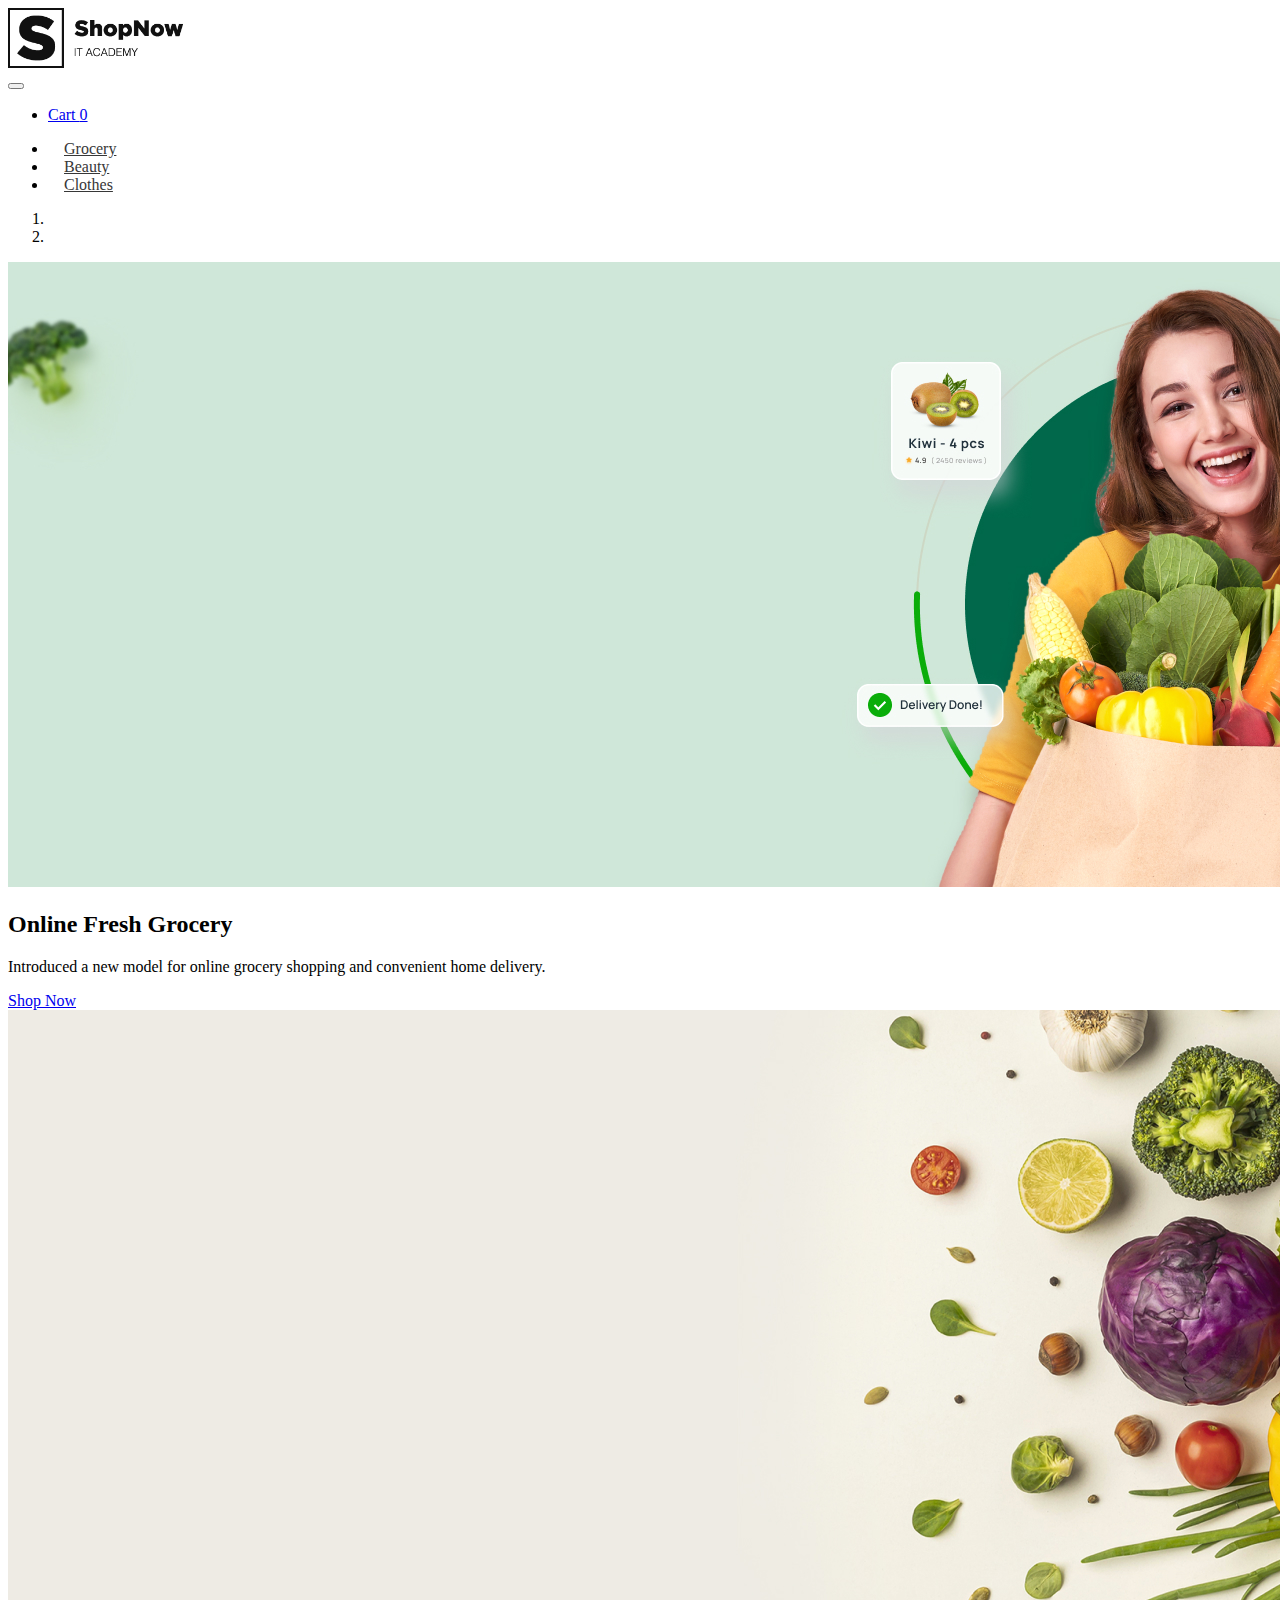
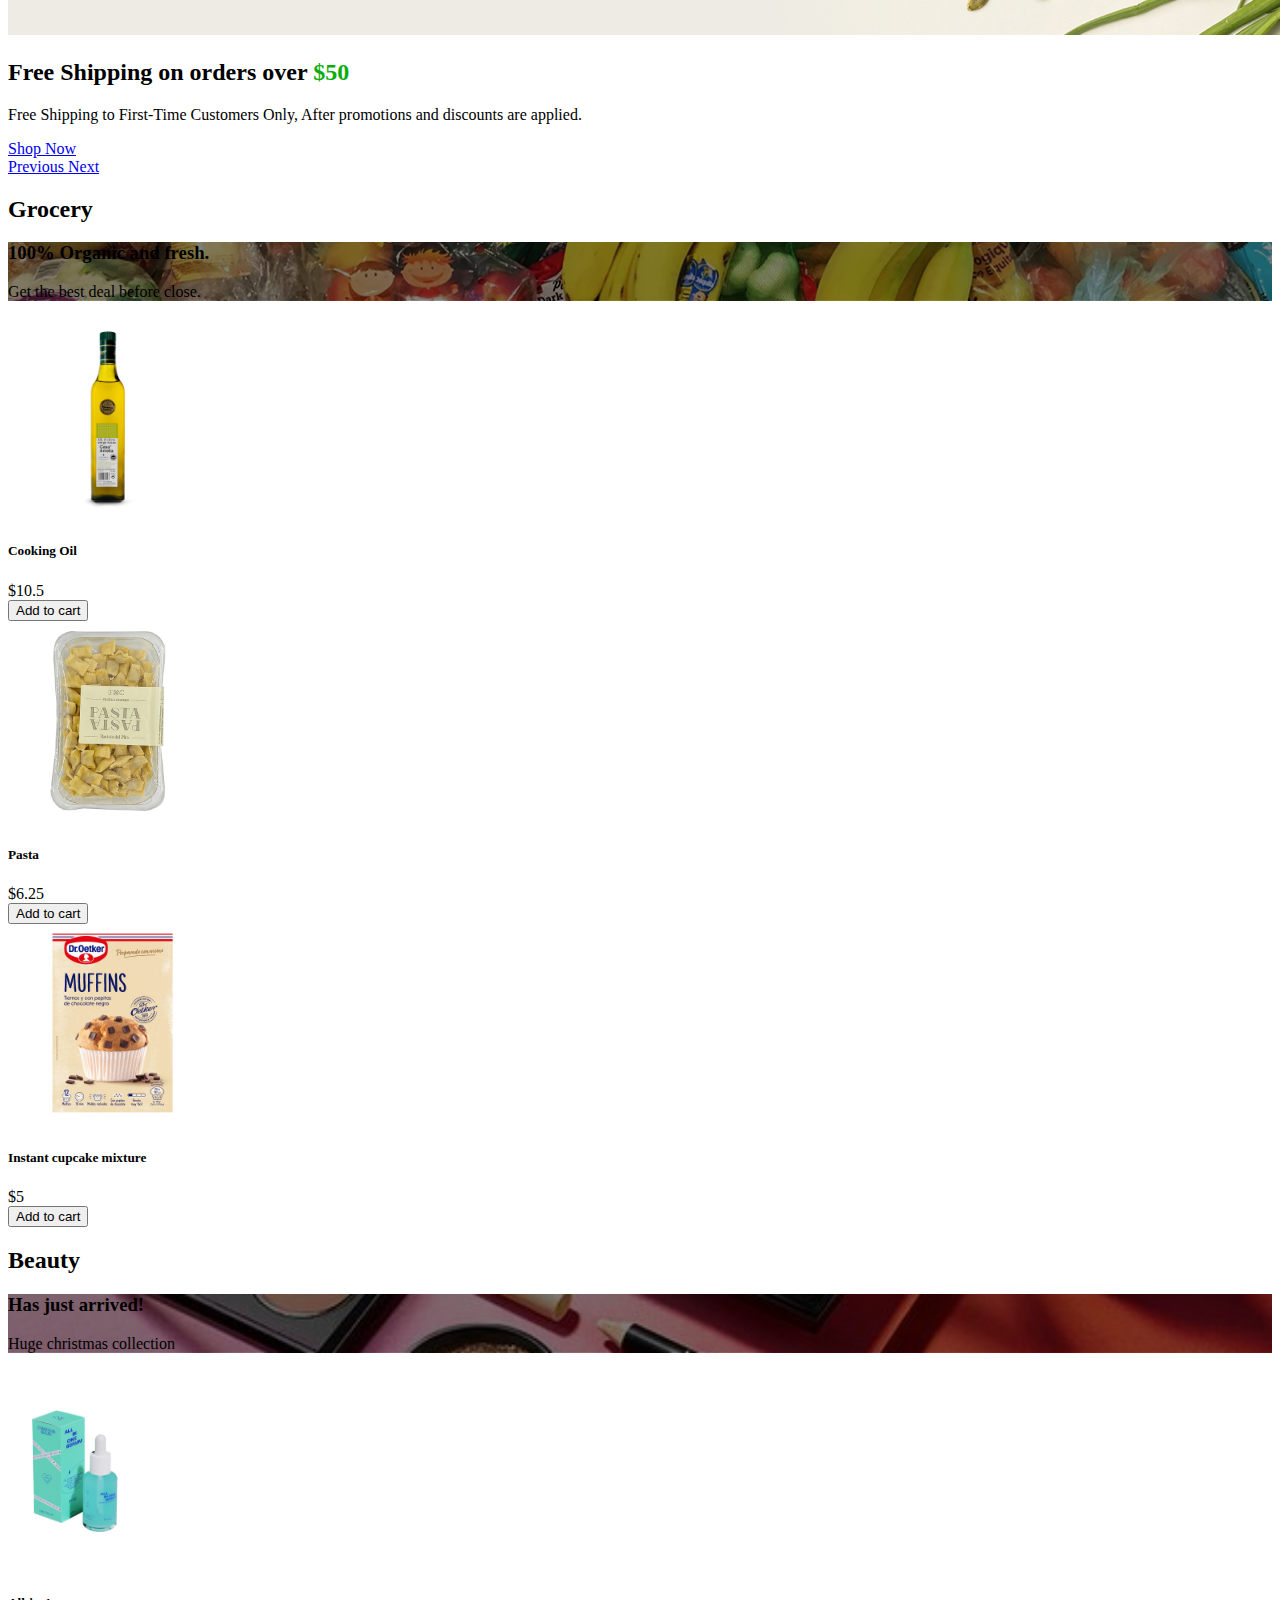
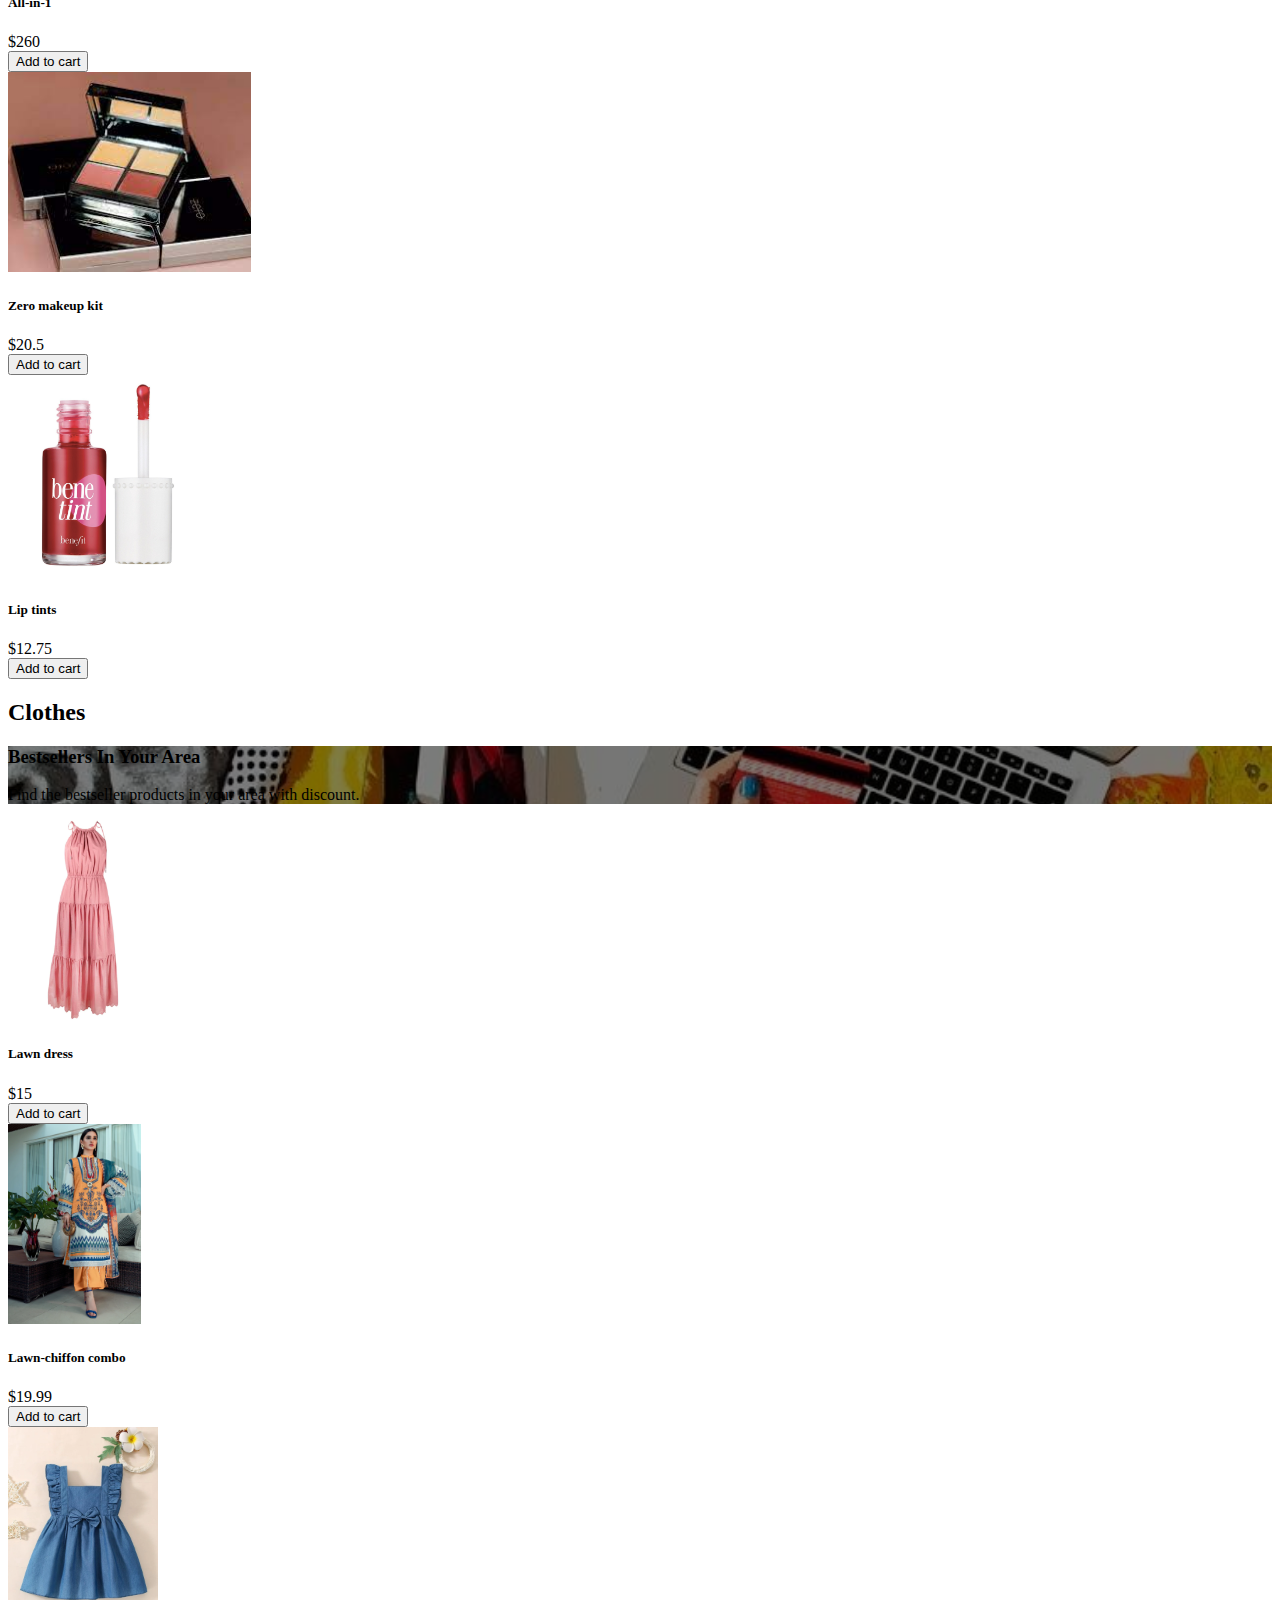
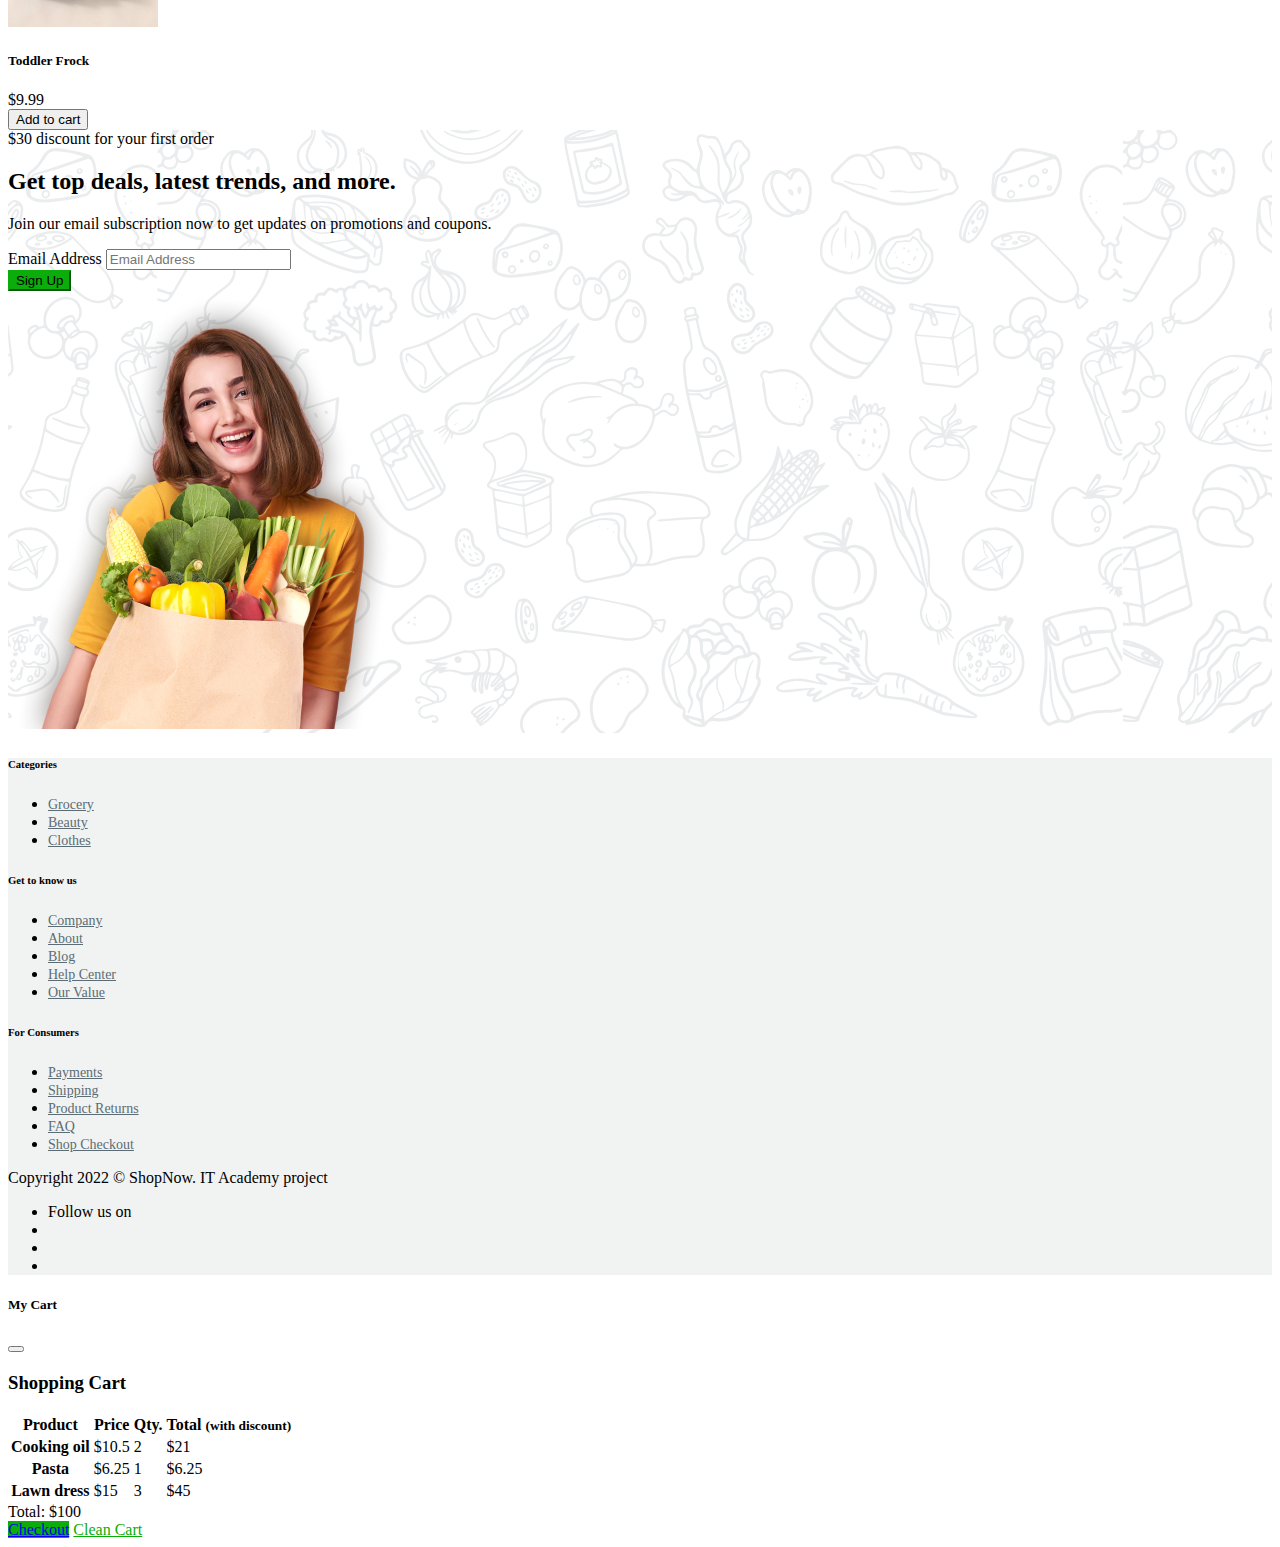
<file: index.html>
<!DOCTYPE html>
<html lang="en">
    <head>
        <meta charset="utf-8" />
        <meta name="viewport" content="width=device-width, initial-scale=1, shrink-to-fit=no" />
        <meta name="description" content="" />
        <meta name="author" content="" />
        <title>ShopNow</title>
        <!-- Favicon-->
        <link rel="icon" type="image/x-icon" href="images/favicon.ico" />
		<link href="https://cdn.jsdelivr.net/npm/bootstrap@5.1.3/dist/css/bootstrap.min.css" rel="stylesheet" integrity="sha384-1BmE4kWBq78iYhFldvKuhfTAU6auU8tT94WrHftjDbrCEXSU1oBoqyl2QvZ6jIW3" crossorigin="anonymous">

		<!-- Bootstrap icons-->
		<link rel="stylesheet" href="https://use.fontawesome.com/releases/v5.8.1/css/all.css"
    integrity="sha384-50oBUHEmvpQ+1lW4y57PTFmhCaXp0ML5d60M1M7uH2+nqUivzIebhndOJK28anvf" crossorigin="anonymous">
        <!-- Core theme CSS (includes Bootstrap)-->
		<link href="./css/variables.css" rel="stylesheet">
		<link href="./css/custom.css" rel="stylesheet">
    </head>
    <body data-bs-spy="scroll" data-bs-target="#navbar-example2" data-bs-offset="50">
        <!-- Navigation-->
		<nav class="navbar sticky-top py-3 py-lg-0 navbar-light bg-white navbar-expand-lg shadow" id="navbar-example2">
			 <div class="container d-flex">
				 <a class="navbar-brand" href="./index.html">
					<img src="./images/logo-shopnow.png" alt="ShopNow"/>
				 </a>
				 <div class="d-flex flex-row order-lg-last align-items-center">
					 <button type="button" class="navbar-toggler order-last collapsed" data-bs-toggle="collapse" data-bs-target="#navbar" aria-expanded="false" aria-controls="navbar">
						 <span class="navbar-toggler-icon"></span>
					 </button>
					 <ul class="navbar-nav me-3 me-lg-0 d-flex flex-row align-items-center">
						 <li class="dropdown search-dropdown nav-item py-lg-3">						 
							 <a href="javascript:void(0)" class="btn btn-outline-dark flex-center" type="button" data-bs-toggle="modal" data-bs-target="#cartModal" onclick="open_modal()" data-bs-auto-close="outside">
								<i class="fas fa-shopping-cart me-1"></i> Cart <span class="badge bg-dark text-white ms-1 rounded-pill" id="count_product">0</span>
							 </a>
						 </li>
					 </ul>
				 </div>

				 <div id="navbar" class="navbar-collapse collapse">

					 <ul class="navbar-nav me-auto mb-4 mb-lg-0 ms-lg-5">
						 <li class="nav-item">
						  <a class="nav-link" href="#grocery">Grocery</a>
						</li>
						<li class="nav-item">
						  <a class="nav-link" href="#beauty">Beauty</a>
						</li>
						<li class="nav-item">
						  <a class="nav-link" href="#clothes">Clothes</a>
						</li>

					 </ul>
				 </div>
			 </div>
		 </nav>

        <!-- Header-->
        <header class="bg-light">
            <div class="container-full">
                <div id="headerSlide" class="carousel carousel-dark slide" data-bs-ride="carousel">
					<ol class="carousel-indicators">
					  <li data-bs-target="#headerSlide" data-bs-slide-to="0" class="active"></li>
					  <li data-bs-target="#headerSlide" data-bs-slide-to="1"></li>
					</ol>
					<div class="carousel-inner">
					  <div class="carousel-item active">
						<img class="d-block w-100" src="./images/slides/slide-1.jpg" alt="First slide">
						<div class="carousel-caption">
							<div class="row">
								<div class="col-10 col-md-6 text-start">
									<h2>Online Fresh Grocery </h2>
									<p class="lead">Introduced a new model for online grocery shopping and convenient home delivery.</p>
									<a href="#grocery" class="btn btn-dark mt-3" tabindex="-1">Shop Now</a>
								</div>
							</div>
						</div>
					  </div>
					  <div class="carousel-item">
						<img class="d-block w-100" src="./images/slides/slide-2.jpg" alt="Second slide">
						<div class="carousel-caption">
							<div class="row">
								<div class="col-10 col-md-6 text-start">
									<h2>Free Shipping on orders over <span class="text-primary">$50</span></h2>
									<p class="lead">Free Shipping to First-Time Customers Only, After promotions and discounts are applied. </p>
									<a href="#grocery" class="btn btn-dark mt-3" tabindex="-1">Shop Now</a>
								</div>
							</div>
						</div>
					  </div>
					</div>
					<a class="carousel-control-prev" href="#headerSlide" role="button" data-bs-slide="prev">
					  <span class="carousel-control-prev-icon" aria-hidden="true"></span>
					  <span class="sr-only">Previous</span>
					</a>
					<a class="carousel-control-next" href="#headerSlide" role="button" data-bs-slide="next">
					  <span class="carousel-control-next-icon" aria-hidden="true"></span>
					  <span class="sr-only">Next</span>
					</a>
				</div>
            </div>
        </header>
		<!-- Section-->
		<section class="pt-5" id="grocery">
			
			<div class="container px-4 px-lg-5 mt-2 pb-4">
				<div class="row mb-4">
					<div class="col">
						<h2 class="">Grocery</h2>
					</div>
				</div>
				<div class="row gx-2 gx-lg-4 row-cols-2 row-cols-md-3 row-cols-xl-4 justify-content-center">
					<div class="col mb-2 mb-md-5">
						<div class="card h-100 pt-8 px-6 px-xl-8 rounded-3 grocery-cat">
							<div class="card-body p-4">
								<h3 class="fw-bold text-white">100% Organic and fresh.</h3>
								<p class="text-white">Get the best deal before close.</p>
							</div>
							
						</div>
					</div>
					<div class="col mb-2 mb-md-5">
						<div class="card card-product h-100 rounded-3">
							<img class="card-img-top" src="./images/products/oil.jpg" alt="..." />
							<div class="card-body p-4">
								<div class="text-center">
									<h5>Cooking Oil</h5>
									$10.5
								</div>
							</div>
							<div class="card-footer p-4 pt-0 border-top-0 bg-transparent">
								<div class="text-center"><button type="button" onclick="addToCart(1)" class="btn btn-outline-dark">Add to cart</button></div>
							</div>
						</div>
					</div>
					<div class="col mb-2 mb-md-5">
						<div class="card card-product h-100 rounded-3">
							<img class="card-img-top" src="./images/products/pasta.jpg.webp" alt="..." />
							<div class="card-body p-4">
								<div class="text-center">
									<h5>Pasta</h5>
									$6.25
								</div>
							</div>
							<div class="card-footer p-4 pt-0 border-top-0 bg-transparent">
								<div class="text-center"><button type="button" onclick="addToCart(2)" class="btn btn-outline-dark">Add to cart</button></div>
							</div>
						</div>
					</div>
					<div class="col mb-2 mb-md-5">
						<div class="card card-product h-100 rounded-3">
							<img class="card-img-top" src="./images/products/cupcake.jpg" alt="..." />
							<div class="card-body p-4">
								<div class="text-center">
									<h5>Instant cupcake mixture</h5>
									$5
								</div>
							</div>
							<div class="card-footer p-4 pt-0 border-top-0 bg-transparent">
								<div class="text-center"><button type="button" onclick="addToCart(3)" class="btn btn-outline-dark">Add to cart</button></div>
							</div>
						</div>
					</div>
	   
				</div>
			</div>
		</section>
		<section class="pt-5 bg-light" id="beauty">
			<div class="container px-4 px-lg-5 mt-2 pb-4">
				<div class="row mb-4">
					<div class="col">
						<h2 class="">Beauty</h2>
					</div>
				</div>
				<div class="row gx-2 gx-lg-4 row-cols-2 row-cols-md-3 row-cols-xl-4 justify-content-center">
					<div class="col mb-2 mb-md-5">
						<div class="card h-100 pt-8 px-6 px-xl-8 rounded-3 beauty-cat">
							<div class="card-body p-4">
								<h3 class="fw-bold text-white">Has just arrived!</h3>
								<p class="text-white">Huge christmas collection</p>
							</div>
							
						</div>
					</div>
					<div class="col mb-2 mb-md-5">
						<div class="card card-product h-100 rounded-3">
							<img class="card-img-top" src="./images/products/all-in-one-serum.jpg.png" alt="..." />
							<div class="card-body p-4">
								<div class="text-center">
									<h5>All-in-1</h5>
									$260
								</div>
							</div>
							<div class="card-footer p-4 pt-0 border-top-0 bg-transparent">
								<div class="text-center"><button type="button" onclick="addToCart(4)" class="btn btn-outline-dark">Add to cart</button></div>
							</div>
						</div>
					</div>
					<div class="col mb-2 mb-md-5">
						<div class="card card-product h-100 rounded-3">
							<img class="card-img-top" src="./images/products/zeromakeup.jpeg" alt="..." />
							<div class="card-body p-4">
								<div class="text-center">
									<h5>Zero makeup kit</h5>
									$20.5
								</div>
							</div>
							<div class="card-footer p-4 pt-0 border-top-0 bg-transparent">
								<div class="text-center"><button type="button" onclick="addToCart(5)" class="btn btn-outline-dark">Add to cart</button></div>
							</div>
						</div>
					</div>
					<div class="col mb-2 mb-md-5">
						<div class="card card-product h-100 rounded-3">
							<img class="card-img-top" src="./images/products/liptints.jpg" alt="..." />
							<div class="card-body p-4">
								<div class="text-center">
									<h5>Lip tints</h5>
									$12.75
								</div>
							</div>
							<div class="card-footer p-4 pt-0 border-top-0 bg-transparent">
								<div class="text-center"><button type="button" onclick="addToCart(6)" class="btn btn-outline-dark">Add to cart</button></div>
							</div>
						</div>
					</div>
	   
				</div>
			</div>
		</section>
		<section class="pt-5" id="clothes">
			<div class="container px-4 px-lg-5 mt-2 pb-4">
				<div class="row mb-4">
					<div class="col">
						<h2 class="">Clothes</h2>
					</div>
				</div>
				<div class="row gx-2 gx-lg-4 row-cols-2 row-cols-md-3 row-cols-xl-4 justify-content-center">
					<div class="col mb-2 mb-md-5">
						<div class="card h-100 pt-8 px-6 px-xl-8 rounded-3 clothes-cat">
							<div class="card-body p-4">
								<h3 class="fw-bold text-white">Bestsellers In Your Area</h3>
								<p class="text-white">Find the bestseller products in your area with discount.</p>
							</div>
							
						</div>
					</div>
					<div class="col mb-2 mb-md-5">
						<div class="card card-product h-100 rounded-3">
							<img class="card-img-top" src="./images/products/lawndress.jpg.webp" alt="..." />
							<div class="card-body p-4">
								<div class="text-center">
									<h5>Lawn dress</h5>
									$15
								</div>
							</div>
							<div class="card-footer p-4 pt-0 border-top-0 bg-transparent">
								<div class="text-center"><button type="button" onclick="addToCart(7)" class="btn btn-outline-dark">Add to cart</button></div>
							</div>
						</div>
					</div>
					<div class="col mb-2 mb-md-5">
						<div class="card card-product h-100 rounded-3">
							<img class="card-img-top" src="./images/products/lawnchiffon.jpg.webp" alt="..." />
							<div class="card-body p-4">
								<div class="text-center">
									<h5>Lawn-chiffon combo</h5>
									$19.99
								</div>
							</div>
							<div class="card-footer p-4 pt-0 border-top-0 bg-transparent">
								<div class="text-center"><button type="button" onclick="addToCart(8)" class="btn btn-outline-dark">Add to cart</button></div>
							</div>
						</div>
					</div>
					<div class="col mb-2 mb-md-5">
						<div class="card card-product h-100 rounded-3">
							<img class="card-img-top" src="./images/products/toddlerfrock.webp" alt="..." />
							<div class="card-body p-4">
								<div class="text-center">
									<h5>Toddler Frock</h5>
									$9.99
								</div>
							</div>
							<div class="card-footer p-4 pt-0 border-top-0 bg-transparent">
								<div class="text-center"><button type="button" onclick="addToCart(9)" class="btn btn-outline-dark">Add to cart</button></div>
							</div>
						</div>
					</div>
	   
				</div>
			</div>
		</section>

		<section class="bg-dark" style="background:url(./images/pattern.svg)no-repeat; background-size: cover; background-position: center;">
			<div class="container">
			   <!-- row -->
			  <div class="row">
				<div class="offset-lg-1 col-lg-10">
		
				  <div class="row align-items-center">
					 <!-- col -->
					<div class="col-md-6">
					  <div class="text-white mt-4 mt-lg-0">
						<span>$30 discount for your first order</span>
						<h2 class="h2 text-white  my-4">Get top deals, latest trends,
						  and more.</h2>
						<p class="text-white-50">Join our email subscription now to get updates on promotions
						  and coupons.</p>
						   <!-- form -->
						<form class="row g-3">
		
						  <div class="col-6">
							 <!-- input -->
							<label for="emailAddress" class="visually-hidden">Email Address</label>
							<input type="email" class="form-control" id="emailAddress" placeholder="Email Address">
						  </div>
						   <!-- btn -->
						  <div class="col-auto">
							<button type="submit" class="btn btn-primary mb-3">Sign Up</button>
						  </div>
						</form>
					  </div>
					</div>
					 <!-- col -->
					<div class="col-8 col-md-6">
					  <div class="text-center">
						 <!-- img -->
						<img src="./images/girl-email.png" alt="" class="img-fluid">
					  </div>
					</div>
		
				  </div>
				</div>
			  </div>
			</div>
		  </section>
	
        <!-- Footer-->
        <footer class="footer pt-5">
			<div class="container">
			  <div class="row g-4 py-4">
				<div class="col-12 col-md-4">
				  	<h6 class="mb-4">Categories</h6>
					<ul class="nav flex-column">
						<li class="nav-item mb-2"><a href="#grocery" class="nav-link">Grocery</a></li>
						<li class="nav-item mb-2"><a href="#beauty" class="nav-link"> Beauty</a></li>
						<li class="nav-item mb-2"><a href="#clothes" class="nav-link"> Clothes</a></li>
					</ul>	
		  
				</div>
				<div class="col-6 col-md-4">
					<h6 class="mb-4">Get to know us</h6>
					<ul class="nav flex-column">
						<li class="nav-item mb-2"><a href="#" class="nav-link">Company</a></li>
						<li class="nav-item mb-2"><a href="#" class="nav-link">About</a></li>
						<li class="nav-item mb-2"><a href="#" class="nav-link">Blog</a></li>
						<li class="nav-item mb-2"><a href="#" class="nav-link">Help Center</a></li>
						<li class="nav-item mb-2"><a href="#" class="nav-link">Our Value</a></li>
					</ul>
				</div>
				<div class="col-6 col-md-4">
					<h6 class="mb-4">For Consumers</h6>
					<ul class="nav flex-column">
						<li class="nav-item mb-2"><a href="#" class="nav-link">Payments</a></li>
						<li class="nav-item mb-2"><a href="#" class="nav-link">Shipping</a></li>
						<li class="nav-item mb-2"><a href="#" class="nav-link">Product Returns</a></li>
						<li class="nav-item mb-2"><a href="#" class="nav-link">FAQ</a></li>
						<li class="nav-item mb-2"><a href="checkout.html" class="nav-link">Shop Checkout</a></li>
					</ul>
				</div>
			</div>

			<div class="border-top py-4">
				<div class="row align-items-center">
				  	<div class="col-md-6">
						<span class="small text-muted">Copyright 2022 © ShopNow.  IT Academy project</span>
					</div>
				  	<div class="col-md-6">
						<ul class="list-inline text-md-end mb-0 small mt-3 mt-md-0">
					  		<li class="list-inline-item text-muted">Follow us on</li>
					  		<li class="list-inline-item me-1">
								<a href="#!" class="icon-shape icon-sm social-links"><i class="fab fa-facebook"></i></a>
							</li>
					  		<li class="list-inline-item me-1">
								<a href="#!" class="icon-shape icon-sm social-links"><i class="fab fa-twitter"></i></a>
							</li>
					  		<li class="list-inline-item">
								<a href="#!" class="icon-shape icon-sm social-links"><i class="fab fa-instagram"></i></a>
							</li>
						</ul>
				  	</div>
				</div>
			  </div>
			</div>
		</footer>
		
		<div class="modal fade" id="cartModal" tabindex="-1" aria-labelledby="exampleModalLabel" aria-hidden="true">
		  <div class="modal-dialog">
			<div class="modal-content">
			  <div class="modal-header">
				<h5 class="modal-title" id="exampleModalLabel"><i class="fas fa-cart-arrow-down"></i> My Cart</h5>
				<button type="button" class="btn-close" data-bs-dismiss="modal" aria-label="Close"></button>
			  </div>
			  <div class="modal-body">
				  <h3 class="text-center bill px-5">Shopping Cart</h3>
				  <table class="table">
					<thead>
						<tr>
						  <th scope="col">Product</th>
						  <th scope="col">Price</th>
						  <th scope="col">Qty.</th>
						  <th scope="col">Total <small>(with discount)</small></th>
						  <th scope="col"></th>
						</tr>
					  </thead>
					  <tbody id="cart_list">
						<tr>
						  <th scope="row">Cooking oil</th>
						  <td>$10.5</td>
						  <td>2</td>
						  <td>$21</td>
						  <td><a ref="javascript:void(0)" onclick="removeFromCart(1)"><i class="fas fa-trash"></i></a></td>
						</tr>
						<tr>
						  <th scope="row">Pasta</th>
						  <td>$6.25</td>
						  <td>1</td>
						  <td>$6.25</td>
						  <td><a ref="javascript:void(0)" onclick="removeFromCart(2)"><i class="fas fa-trash"></i></a></td>
						</tr>
						<tr>
						  <th scope="row">Lawn dress</th>
						  <td>$15</td>
						  <td>3</td>
						  <td>$45</td>
						  <td><a ref="javascript:void(0)" onclick="removeFromCart(7)"><i class="fas fa-trash"></i></a></td>
						</tr>
					  </tbody>
				  </table>
				  <div class="text-center fs-3">
					Total: $<span id="total_price">100</span>
				  </div>
				  <div class="text-center"> 
					<a href="checkout.html" class="btn btn-primary m-3">Checkout</a>
					<a href="javascript:void(0)" onclick="cleanCart()" class="btn btn-outline-primary m-3">Clean Cart</a>
				  </div>
			  </div>
			</div>
		  </div>
		</div>
	
        <!-- Bootstrap core JS-->
        <script src="https://cdn.jsdelivr.net/npm/bootstrap@5.1.3/dist/js/bootstrap.bundle.min.js" integrity="sha384-ka7Sk0Gln4gmtz2MlQnikT1wXgYsOg+OMhuP+IlRH9sENBO0LRn5q+8nbTov4+1p" crossorigin="anonymous"></script>

        <!-- Core theme JS-->
        <script src="js/shop.js"></script>
		<script src="js/checkout.js"></script>
    </body>
</html>
</file>
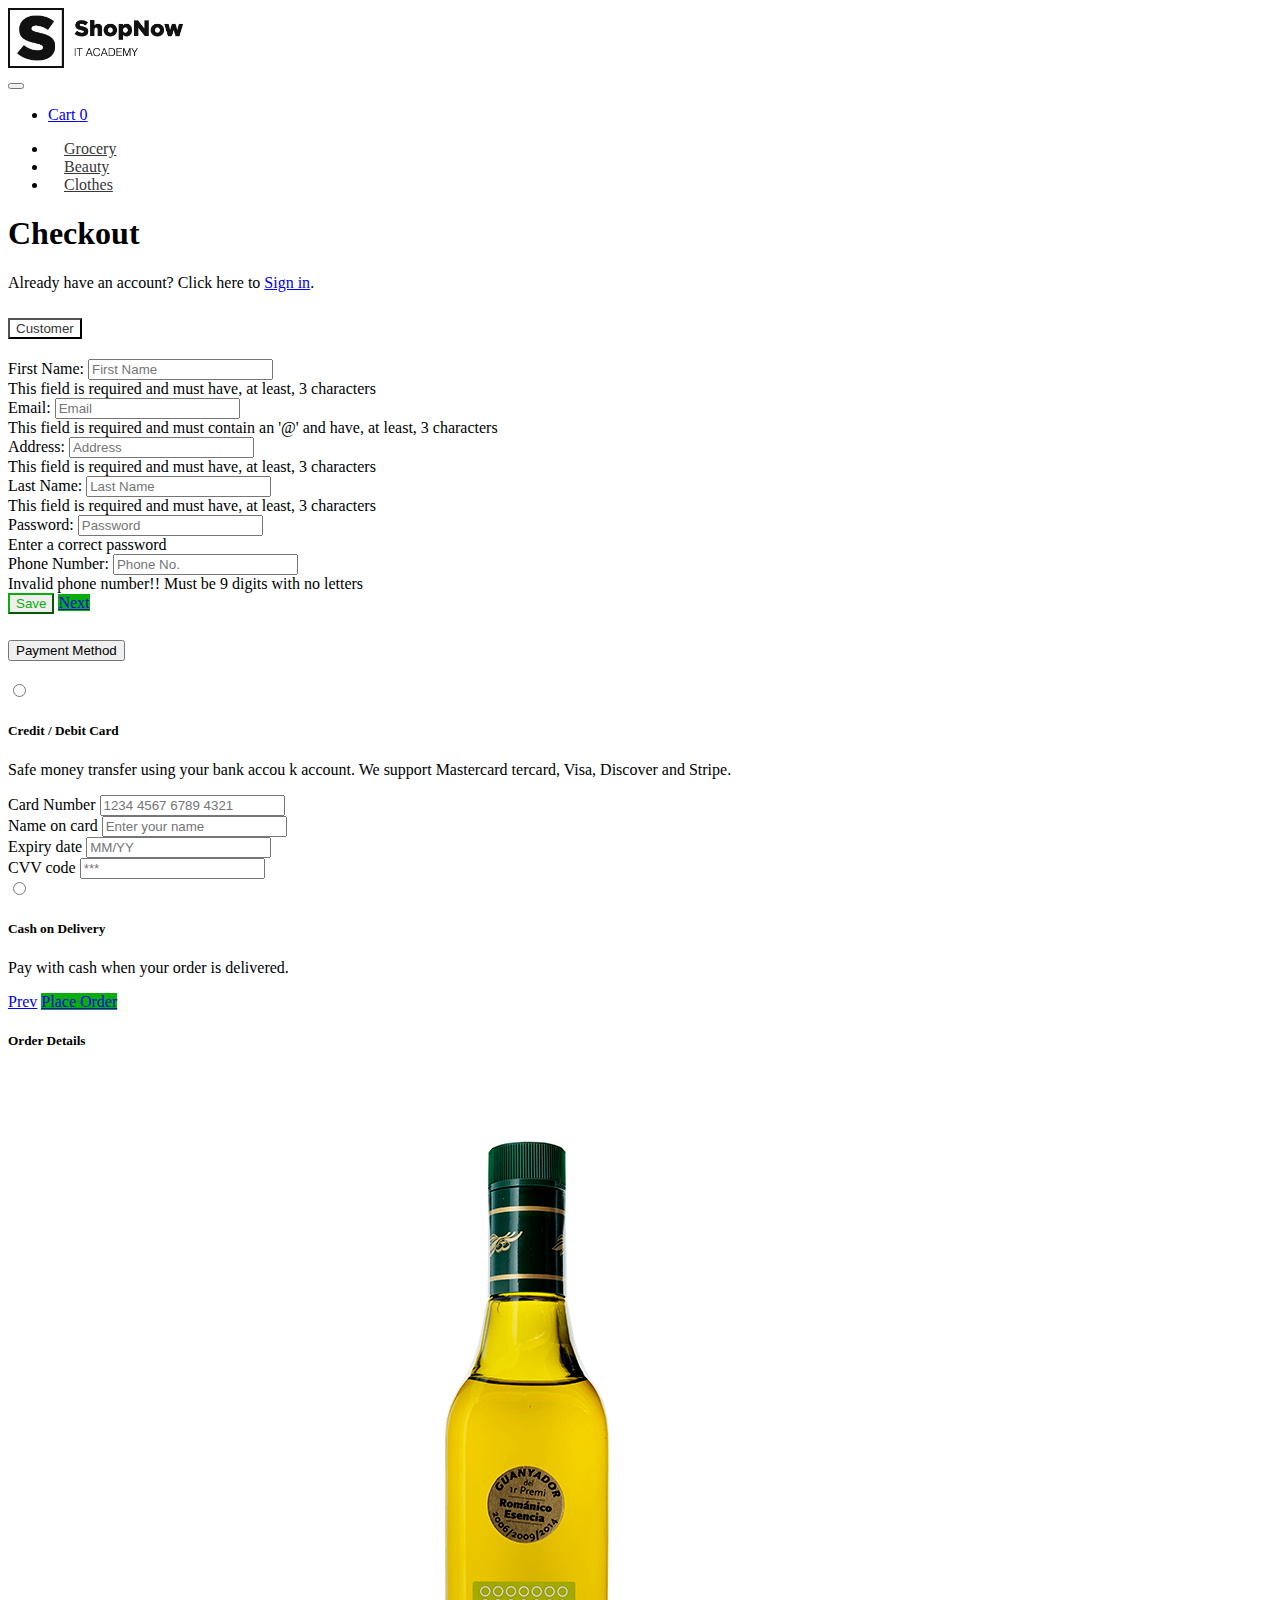
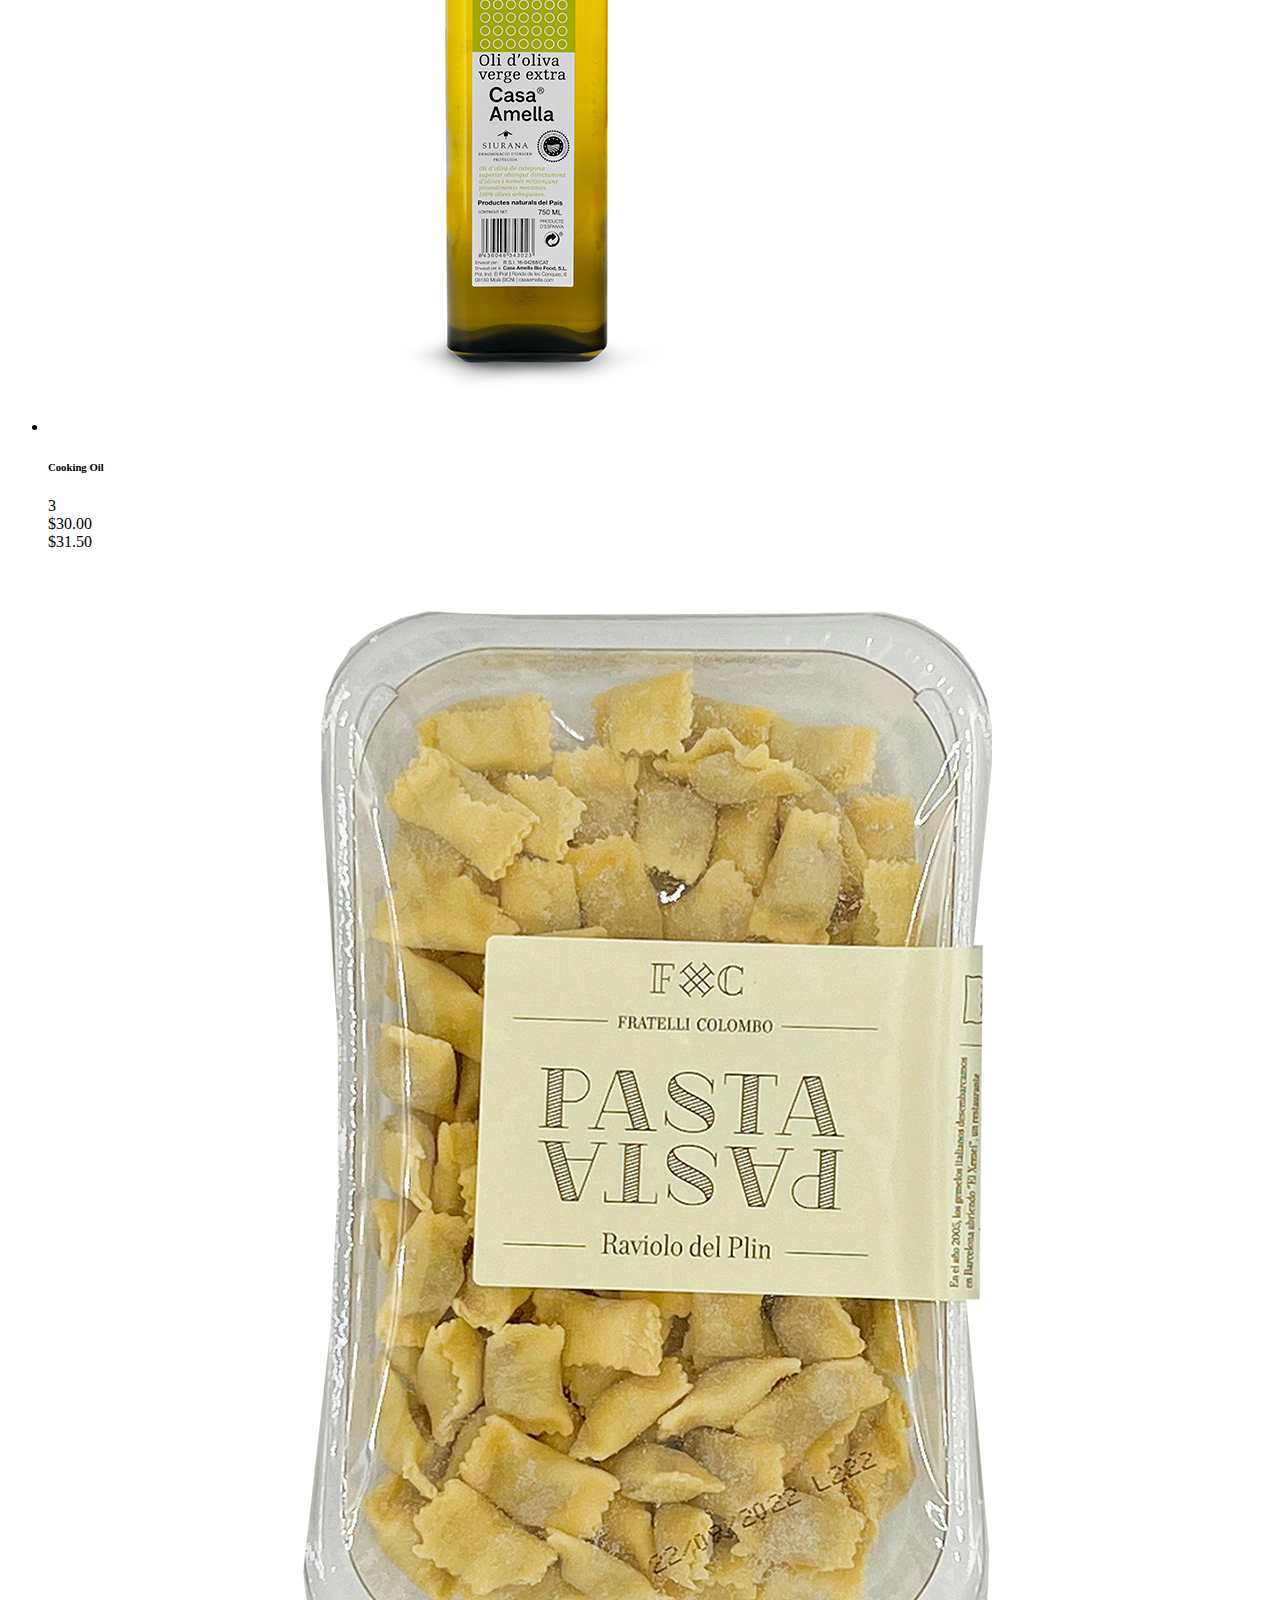
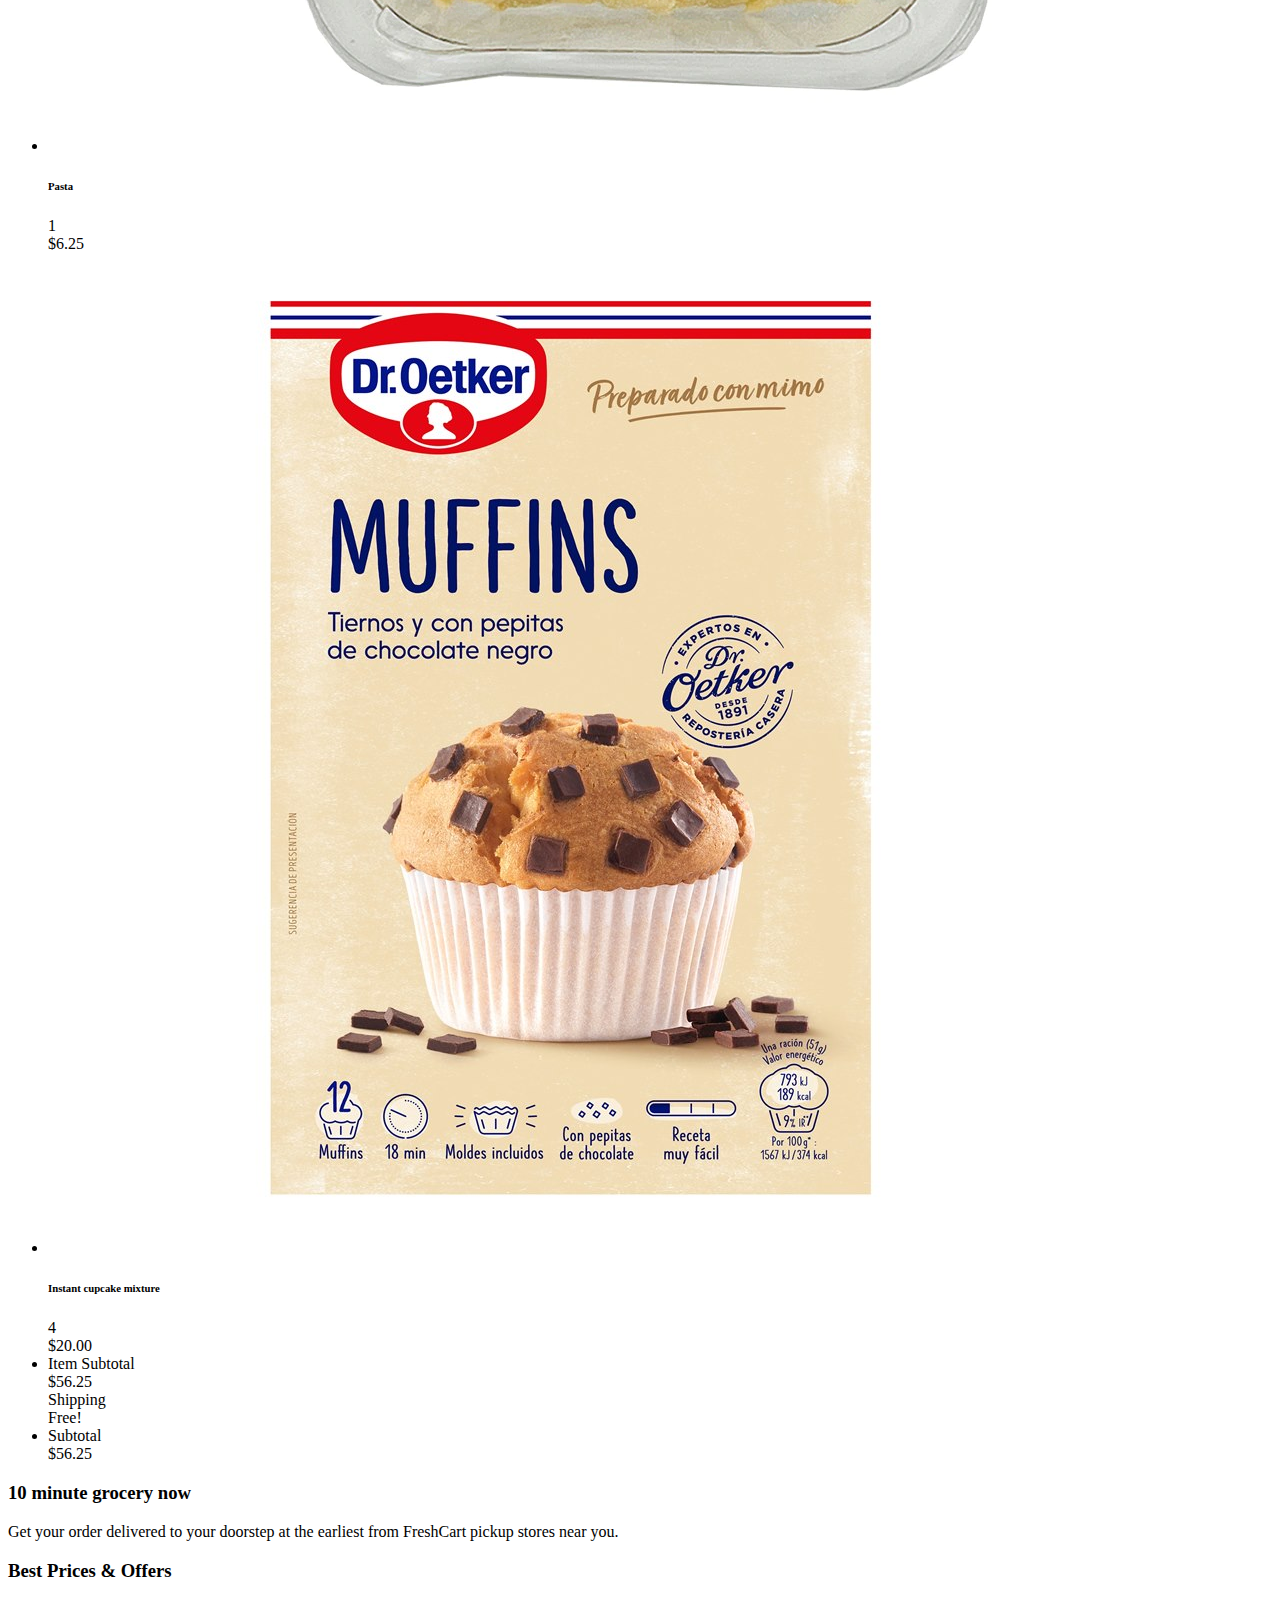
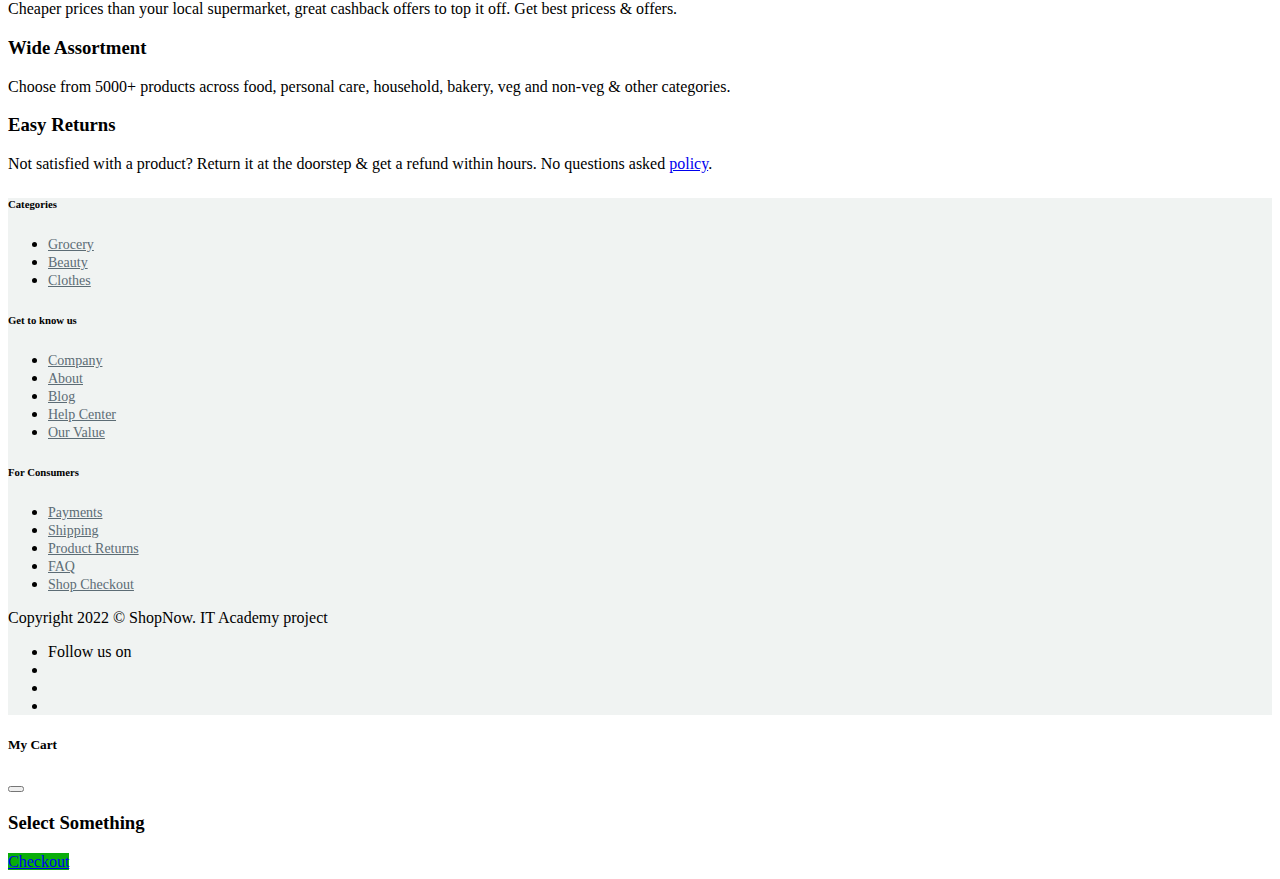
<file: checkout.html>
<!DOCTYPE html>
<html lang="en">

<head>
	<meta charset="utf-8" />
	<meta name="viewport" content="width=device-width, initial-scale=1, shrink-to-fit=no" />
	<meta name="description" content="" />
	<meta name="author" content="" />
	<title>Checkout</title>
	<!-- Favicon-->
	<link rel="icon" type="image/x-icon" href="images/favicon.ico" />
	<link href="https://cdn.jsdelivr.net/npm/bootstrap@5.0.2/dist/css/bootstrap.min.css" rel="stylesheet"
		integrity="sha384-EVSTQN3/azprG1Anm3QDgpJLIm9Nao0Yz1ztcQTwFspd3yD65VohhpuuCOmLASjC" crossorigin="anonymous">

	<!-- Bootstrap icons-->
	<link rel="stylesheet" href="https://use.fontawesome.com/releases/v5.8.1/css/all.css"
		integrity="sha384-50oBUHEmvpQ+1lW4y57PTFmhCaXp0ML5d60M1M7uH2+nqUivzIebhndOJK28anvf" crossorigin="anonymous">
	<!-- Core theme CSS (includes Bootstrap)-->
	<link href="./css/variables.css" rel="stylesheet">
	<link href="./css/custom.css" rel="stylesheet">
</head>

<body>
	<!-- Navigation-->
	<nav class="navbar sticky-top py-3 py-lg-0 navbar-light bg-white navbar-expand-lg shadow" id="navbar-example2">
		<div class="container d-flex">
			<a class="navbar-brand" href="./index.html">
			   <img src="./images/logo-shopnow.png" alt="ShopNow"/>
			</a>
			<div class="d-flex flex-row order-lg-last align-items-center">
			
				<button type="button" class="navbar-toggler order-last collapsed" data-bs-toggle="collapse" data-bs-target="#navbar" aria-expanded="false" aria-controls="navbar">
					<span class="navbar-toggler-icon"></span>
				</button>
				<ul class="navbar-nav me-3 me-lg-0 d-flex flex-row align-items-center">
					<li class="dropdown search-dropdown nav-item py-lg-3">						 
						<a href="javascript:void(0)" class="btn btn-outline-dark flex-center" type="button" data-bs-toggle="modal" data-bs-target="#cartModal" onclick="open_modal()" data-bs-auto-close="outside">
						   <i class="fas fa-shopping-cart me-1"></i> Cart <span class="badge bg-dark text-white ms-1 rounded-pill" id="count_product">0</span>
						</a>
					</li>
				</ul>
			</div>

			<div id="navbar" class="navbar-collapse collapse">

				<ul class="navbar-nav me-auto mb-4 mb-lg-0 ms-lg-5">
					<li class="nav-item">
					 <a class="nav-link" href="./index.html#grocery">Grocery</a>
				   </li>
				   <li class="nav-item">
					 <a class="nav-link" href="./index.html#beauty">Beauty</a>
				   </li>
				   <li class="nav-item">
					 <a class="nav-link" href="./index.html#clothes">Clothes</a>
				   </li>

				</ul>
			</div>
		</div>
	</nav>

	<section class="mb-5 mt-5">
		<div class="container">
		  <!-- row -->
		  <div class="row">
			<!-- col -->
			<div class="col-12">
			  <div>
				<div class="mb-8">
				  <!-- text -->
				  <h1 class="fw-bold mb-0">Checkout</h1>
				  <p class="mb-0">Already have an account? Click here to <a href="#">Sign in</a>.</p>
				</div>
			  </div>
			</div>
		  </div>
		  <div>
			<!-- row -->
			<div class="row">
			  <div class="col-lg-7 col-md-12">
				<!-- accordion -->
				<div class="accordion accordion-flush" id="accordionFlushExample">
				  <!-- accordion item -->
          <div class="accordion-item py-4">
            <h2 class="accordion-header" id="panel-accordion-customer">
              <button class="accordion-button" type="button" data-bs-toggle="collapse" data-bs-target="#accordion-customer" aria-expanded="true" aria-controls="accordion-customer">
                <i class="fas fa-user-circle me-2 text-muted"></i>Customer
              </button>
            </h2>

            <div id="accordion-customer" class="accordion-collapse collapse show" data-bs-parent="#accordionFlushExample">
              <div class="mt-5">
                <form class="form">
                  <div class="row">
                    <div class="col-sm-6">
                      <div class="mt-3">
                        <label for="fName" class="form-label">First Name:</label>
                        <input id="fName" class="form-control ml-3" type="text" placeholder="First Name" />
                        <div id="errorName" class="invalid-feedback">This field is required and must have, at least, 3 characters
                        </div>
                      </div>
                      <div class="mt-3 ">
                        <label for="fEmail" class="form-label">Email:</label>
                        <input id="fEmail" class="form-control ml-3" type="email" placeholder="Email" minlength="3" />
                        <div id="errorEmail" class="invalid-feedback">This field is required and must contain an '@' and have, at
                          least, 3 characters</div>
                      </div>
                      <div class="mt-3 ">
                        <label for="fAddress" class="form-label">Address:</label>
                        <input id="fAddress" class="form-control" type="text" placeholder="Address" minlength="3" />
                        <div id="errorAddress" class="invalid-feedback">This field is required and must have, at least, 3 characters
                        </div>
                      </div>
                    </div>
                    <div class="col-sm-6">
                      <div class="mt-3">
                        <label for="fLastN" class="form-label">Last Name:</label>
                        <input id="fLastN" class="form-control" type="text" placeholder="Last Name" minlength="3" />
                        <div id="errorLastN" class="invalid-feedback">This field is required and must have, at least, 3 characters
                        </div>
                      </div>
                      <div class="mt-3">
                        <label for="fPassword" class="form-label">Password:</label>
                        <input id="fPassword" class="form-control" title="(4-8 characters)" type="password" minlength="4"
                          maxlength="8" placeholder="Password" />
                        <div id="errorPassword" class="invalid-feedback">Enter a correct password</div>
                      </div>
                      <div class="mt-3">
                        <label for="fPhone" class="form-label">Phone Number:</label>
                        <input id="fPhone" class="form-control" type="number" placeholder="Phone No." />
                        <div id="errorPhone" class="invalid-feedback">Invalid phone number!! Must be 9 digits with no letters</div>
                      </div>
                    </div>
                    <div class="mt-5 d-flex justify-content-end">
                      <button type="submit" id="btn" class="btn btn-outline-primary ms-2" onclick="validate()">
                        <i class="fas fa-cart-arrow-down px-2"></i>Save
                      </button>
                      <a href="#" class="btn btn-primary ms-2 collapsed" data-bs-toggle="collapse" data-bs-target="#accordion-payment" aria-expanded="false" aria-controls="flush-collapseThree">Next</a>
                    </div>
                  </div>
                </form>
              </div>
            </div>
	
				  </div>
				  
				  <!-- accordion item -->
				  <div class="accordion-item py-4">
            <h2 class="accordion-header" id="panel-accordion-payment">
              <button class="accordion-button collapsed" type="button" data-bs-toggle="collapse" data-bs-target="#accordion-payment" aria-expanded="false" aria-controls="accordion-payment">
                <i class="fas fa-credit-card me-2 text-muted"></i>Payment Method
              </button>
            </h2>
					
					<div id="accordion-payment" class="accordion-collapse collapse" data-bs-parent="#accordionFlushExample">
	
					  <div class="mt-5">
						  
						  
						  <!-- card -->
						  <div class="card card-bordered shadow-none mb-2">
							<!-- card body -->
							<div class="card-body p-6">
							  <div class="d-flex mb-4">
								<div class="form-check ">
								  <!-- input -->
								  <input class="form-check-input" type="radio" name="flexRadioDefault" id="creditdebitcard">
								  <label class="form-check-label ms-2" for="creditdebitcard">
	
								  </label>
								</div>
								<div>
								  <h5 class="mb-1 h6"> Credit / Debit Card</h5>
								  <p class="mb-0 small">Safe money transfer using your bank accou k account. We support
									Mastercard tercard, Visa, Discover and Stripe.</p>
								</div>
							  </div>
							  <div class="row g-2">
								<div class="col-12">
								  <!-- input -->
								  <div class="mb-3">
									<label class="form-label">Card Number</label>
									<input type="text" class="form-control" placeholder="1234 4567 6789 4321">
								  </div>
								</div>
								<div class="col-md-6 col-12">
								  <!-- input -->
								  <div class="mb-3 mb-lg-0">
									<label class="form-label">Name on card </label>
									<input type="text" class="form-control" placeholder="Enter your name">
								  </div>
								</div>
								<div class="col-md-3 col-12">
								  <!-- input -->
								  <div class="mb-3  mb-lg-0 position-relative">
									<label class="form-label">Expiry date </label>
									<input class="form-control" type="text" placeholder="MM/YY">
								  </div>
								</div>
								<div class="col-md-3 col-12">
								  <!-- input -->
								  <div class="mb-3  mb-lg-0">
									<label class="form-label">CVV code </label>
									<input type="password" class="form-control" placeholder="***">
	
								  </div>
								</div>
							  </div>
							</div>
						  </div>
						  <!-- card -->
						  <div class="card card-bordered shadow-none">
							<div class="card-body p-6">
							  <!-- check input -->
							  <div class="d-flex">
								<div class="form-check">
								  <input class="form-check-input" type="radio" name="flexRadioDefault" id="cashonDelivery">
								  <label class="form-check-label ms-2" for="cashonDelivery">
	
								  </label>
								</div>
								<div>
								  <!-- title -->
								  <h5 class="mb-1 h6"> Cash on Delivery</h5>
								  <p class="mb-0 small">Pay with cash when your order is delivered.</p>
								</div>
							  </div>
							</div>
						  </div>
						  <!-- Button -->
						  <div class="mt-5 d-flex justify-content-end">
							<a href="#" class="btn btn-outline-gray-400 text-muted" data-bs-toggle="collapse" data-bs-target="#accordion-customer" aria-expanded="false" aria-controls="flush-collapseThree">Prev</a>
							<a href="#" class="btn btn-primary ms-2">Place Order</a>
						  </div>
						</div>

					</div>
	
				  </div>
	
	
				</div>
	
			  </div>
	
			  <div class="col-12 col-md-12 offset-lg-1 col-lg-4">
				<div class="mt-4 mt-lg-0">
				  <div class="card shadow-sm">
					<h5 class="px-4 py-3 bg-transparent mb-0">Order Details</h5>
					<ul class="list-group list-group-flush">
					  <!-- list group item -->
					  <li class="list-group-item px-4 py-3">
						<div class="row align-items-center">
						  <div class="col-2 col-md-2">
							<img src="./images/products/oil.jpg" alt="Cooking oil" class="img-fluid"></div>
						  <div class="col-5 col-md-5">
							<h6 class="mb-0">Cooking Oil</h6>	
						  </div>
						  <div class="col-2 col-md-2 text-center text-muted">
							<span>3</span>
						  </div>
						  <div class="col-3 text-lg-end text-start text-md-end col-md-3">
							<span class="fw-bold">$30.00</span>
							<div class="text-decoration-line-through text-muted small">$31.50</div>
						  </div>
						</div>
	
					  </li>
					  <!-- list group item -->
					  <li class="list-group-item px-4 py-3">
						<div class="row align-items-center">
						  <div class="col-2 col-md-2">
							<img src="./images/products/pasta.jpg.webp" alt="Ecommerce" class="img-fluid"></div>
						  <div class="col-5 col-md-5">
							<h6 class="mb-0">Pasta</h6>
						  </div>
						  <div class="col-2 col-md-2 text-center text-muted">
							<span>1</span>
						  </div>
						  <div class="col-3 text-lg-end text-start text-md-end col-md-3">
							<span class="fw-bold">$6.25</span>
						  </div>
						</div>
	
					  </li>
					  <!-- list group item -->
					  <li class="list-group-item px-4 py-3">
						<div class="row align-items-center">
						  <div class="col-2 col-md-2">
							<img src="./images/products/cupcake.jpg" alt="Ecommerce" class="img-fluid"></div>
						  <div class="col-5 col-md-5">
							<h6 class="mb-0">Instant cupcake mixture</h6>	
						  </div>
						  <div class="col-2 col-md-2 text-center text-muted">
							<span>4</span>
						  </div>
						  <div class="col-3 text-lg-end text-start text-md-end col-md-3">
							<span class="fw-bold">$20.00</span>
						  </div>
						</div>
	
					  </li>
					  
					  <!-- list group item -->
					  <li class="list-group-item px-4 py-3">
						<div class="d-flex align-items-center justify-content-between   mb-2">
						  <div>Item Subtotal</div>
						  <div class="fw-bold">$56.25</div>
	
						</div>
						<div class="d-flex align-items-center justify-content-between  ">
						  <div>
							Shipping <i class="feather-icon icon-info text-muted" data-bs-toggle="tooltip" aria-label="Default tooltip"></i>
						  </div>
						  <div class="fw-bold">Free!</div>
						</div>
	
					  </li>
					  <!-- list group item -->
					  <li class="list-group-item px-4 py-3">
						<div class="d-flex align-items-center justify-content-between fw-bold">
						  <div>
							Subtotal
						  </div>
						  <div>$56.25</div>
						</div>
					  </li>
	
					</ul>
	
				  </div>
	
	
				</div>
			  </div>
	
	
			</div>
		  </div>
	
	
		</div>
	
	
	</section>
  <section class="bg-light">

  </section>
	<div class="container mb-5">
    <div class="row">
      <div class="col-md-6 col-lg-3">
        <div class="mb-8 mb-xl-0">
          <div class="mb-6"><i class="fas fa-stopwatch fa-2x text-primary mb-4"></i></div>
          <h3 class="h5 mb-3">
            10 minute grocery now
          </h3>
          <p>Get your order delivered to your doorstep at the earliest from FreshCart pickup stores near you.</p>
        </div>
      </div>
      <div class="col-md-6  col-lg-3">
        <div class="mb-8 mb-xl-0">
          <div class="mb-6"><i class="fas fa-dollar-sign fa-2x text-primary mb-4"></i></div>
          <h3 class="h5 mb-3">Best Prices &amp; Offers</h3>
          <p>Cheaper prices than your local supermarket, great cashback offers to top it off. Get best pricess &amp;
            offers.
          </p>
        </div>
      </div>
      <div class="col-md-6 col-lg-3">
        <div class="mb-8 mb-xl-0">
          <div class="mb-6"><i class="fas fa-thumbs-up fa-2x text-primary mb-4"></i></div>
          <h3 class="h5 mb-3">Wide Assortment</h3>
          <p>Choose from 5000+ products across food, personal care, household, bakery, veg and non-veg &amp; other
            categories.</p>
        </div>
      </div>
      <div class="col-md-6 col-lg-3">
        <div class="mb-8 mb-xl-0">
          <div class="mb-6"><i class="fas fa-arrows-alt-h fa-2x text-primary mb-4"></i></div>
          <h3 class="h5 mb-3">Easy Returns</h3>
          <p>Not satisfied with a product? Return it at the doorstep &amp; get a refund within hours. No questions asked
            <a href="#">policy</a>.</p>
        </div>
      </div>
    </div>		

	</div>


	<!-- Footer-->
	<footer class="footer pt-5">
		<div class="container">
		  <div class="row g-4 py-4">
			<div class="col-12 col-md-4">
				  <h6 class="mb-4">Categories</h6>
				<ul class="nav flex-column">
					<li class="nav-item mb-2"><a href="#grocery" class="nav-link">Grocery</a></li>
					<li class="nav-item mb-2"><a href="#beauty" class="nav-link"> Beauty</a></li>
					<li class="nav-item mb-2"><a href="#clothes" class="nav-link"> Clothes</a></li>
				</ul>	
	  
			</div>
			<div class="col-6 col-md-4">
				<h6 class="mb-4">Get to know us</h6>
				<ul class="nav flex-column">
					<li class="nav-item mb-2"><a href="#" class="nav-link">Company</a></li>
					<li class="nav-item mb-2"><a href="#" class="nav-link">About</a></li>
					<li class="nav-item mb-2"><a href="#" class="nav-link">Blog</a></li>
					<li class="nav-item mb-2"><a href="#" class="nav-link">Help Center</a></li>
					<li class="nav-item mb-2"><a href="#" class="nav-link">Our Value</a></li>
				</ul>
			</div>
			<div class="col-6 col-md-4">
				<h6 class="mb-4">For Consumers</h6>
				<ul class="nav flex-column">
					<li class="nav-item mb-2"><a href="#" class="nav-link">Payments</a></li>
					<li class="nav-item mb-2"><a href="#" class="nav-link">Shipping</a></li>
					<li class="nav-item mb-2"><a href="#" class="nav-link">Product Returns</a></li>
					<li class="nav-item mb-2"><a href="#" class="nav-link">FAQ</a></li>
					<li class="nav-item mb-2"><a href="checkout.html" class="nav-link">Shop Checkout</a></li>
				</ul>
			</div>
		</div>

		<div class="border-top py-4">
			<div class="row align-items-center">
				  <div class="col-md-6">
					<span class="small text-muted">Copyright 2022 © ShopNow.  IT Academy project</span>
				</div>
				  <div class="col-md-6">
					<ul class="list-inline text-md-end mb-0 small mt-3 mt-md-0">
						  <li class="list-inline-item text-muted">Follow us on</li>
						  <li class="list-inline-item me-1">
							<a href="#!" class="icon-shape icon-sm social-links"><i class="fab fa-facebook"></i></a>
						</li>
						  <li class="list-inline-item me-1">
							<a href="#!" class="icon-shape icon-sm social-links"><i class="fab fa-twitter"></i></a>
						</li>
						  <li class="list-inline-item">
							<a href="#!" class="icon-shape icon-sm social-links"><i class="fab fa-instagram"></i></a>
						</li>
					</ul>
				  </div>
			</div>
		  </div>
		</div>
	</footer>

	<div class="modal fade" id="cartModal" tabindex="-1" aria-labelledby="exampleModalLabel" aria-hidden="true">
		<div class="modal-dialog">
			<div class="modal-content">
				<div class="modal-header">
					<h5 class="modal-title" id="exampleModalLabel"><i class="fas fa-cart-arrow-down"></i> My Cart</h5>
					<button type="button" class="btn-close" data-bs-dismiss="modal" aria-label="Close"></button>
				</div>
				<div class="modal-body">
					<div>
						<ul class="list">

						</ul>
						<div>
							<h3 class="text-center bill px-5">Select Something</h3>
						</div>
						<div class="text-center">
							<a href="checkout.html" class="btn btn-primary m-3">Checkout</a>
						</div>
					</div>
				</div>
			</div>
		</div>
	</div>

	<!-- Bootstrap core JS-->
	<script src="https://cdn.jsdelivr.net/npm/bootstrap@5.0.2/dist/js/bootstrap.bundle.min.js"
		integrity="sha384-MrcW6ZMFYlzcLA8Nl+NtUVF0sA7MsXsP1UyJoMp4YLEuNSfAP+JcXn/tWtIaxVXM"
		crossorigin="anonymous"></script>

	<!-- Core theme JS-->
	<script src="js/shop.js"></script>
	<script src="js/checkout.js"></script>
</body>

</html>
</file>
<file: css/variables.css>
@import url('https://fonts.googleapis.com/css2?family=Poppins:wght@300;400;500;600&display=swap');

:root {
  --bs-primary: #0aad0a;
  --bs-primary-rgb: 9,147,9;
  --bs-font-sans-serif: 'Poppins', system-ui, -apple-system, "Segoe UI", Roboto, "Helvetica Neue", "Noto Sans", "Liberation Sans", Arial, sans-serif, "Apple Color Emoji", "Segoe UI Emoji", "Segoe UI Symbol", "Noto Color Emoji";
}
</file>
<file: css/custom.css>
.navbar-brand img {
  max-height: 60px;
}

@media (min-width: 320px) and (max-width: 480px) {
  .navbar-brand img {
    max-height: 40px;
  }
}


.navbar-light .navbar-nav .nav-link {
  color: #373737;
  padding-right: 1rem;
  padding-left: 1rem;
  font-weight: 500;
}
.navbar-light .navbar-nav .nav-link:hover {
  color: #000;
}

.navbar-light .navbar-nav .nav-link.active {
  color: #0aad0a;
  font-weight: bold;
}
.footer {
  background-color: #f0f3f2;
}
.footer .nav .nav-item .nav-link {
  padding: 0;
  font-size: 14px;
  color: #5c6c75;
}
.footer a {
  color: #5c6c75;
} 
.footer .nav .nav-item .nav-link:hover,
.footer a:hover{
  color: #0aad0a;
}
.text-primary {
  color: #0aad0a !important;
}
.btn-primary {
  background-color: #0aad0a;
  border-color: #0aad0a;
}
.btn-primary:hover {
  background-color: #099309;
  border-color: #099309;
}
.btn-outline-primary {
  color: #0aad0a;
  border-color: #0aad0a;
}
.btn-outline-primary:hover {
  color: #fff;
  border-color: #0aad0a;
  background-color: #0aad0a;
}

.card-product {
  transition: .2s;
}
.card-product:hover {
  border: 1px solid #0aad0a;
  box-shadow: 0 5px 12px rgba(0,0,0,.12);
}
.card-img-top {
  object-fit: contain;
  max-height: 200px;
}
@media (min-width: 320px) and (max-width: 480px) {
  .card-img-top {
    max-height: 150px;
  }
  .carousel {
    height: 400px;
  }
  .carousel .carousel-item img  {
    object-fit: cover;
    object-position: center;
    height: 400px;
  }
}

.carousel-caption {
  bottom: 9rem;
}
@media (min-width: 320px) and (max-width: 480px) {
  .carousel-caption {
    bottom: 2rem;
  }
}

.grocery-cat {
  background-image: linear-gradient( rgba(0,0,0,.5), rgba(0,0,0,.5) ),url('../images/grocery.webp');
  background-size: cover;
  background-position: center;
}

.beauty-cat {
  background-image: linear-gradient( rgba(0,0,0,.5), rgba(0,0,0,.5) ),url('../images/beauty.jpeg');
  background-size: cover;
  background-position: center;
}

.clothes-cat {
  background-image: linear-gradient( rgba(0,0,0,.5), rgba(0,0,0,.5) ),url('../images/clothes.jpeg');
  background-size: cover;
  background-position: center;
}

.accordion-button:not(.collapsed) {
  background-color: #fff;
  color: #373737;
}
.accordion-button:focus {
  border: none;
  box-shadow: none;
}
</file>
